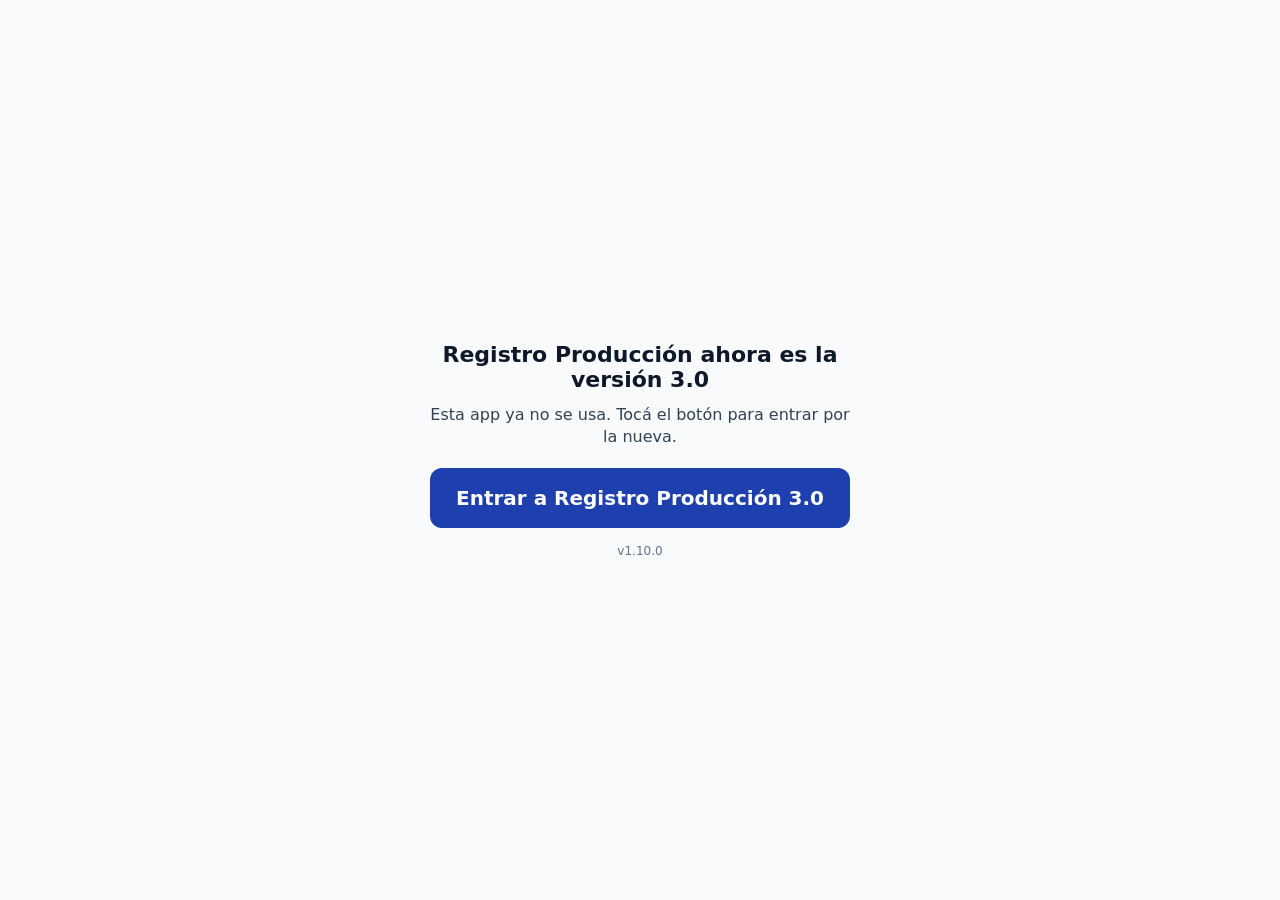
<file: index.html>
<!DOCTYPE html>
<html lang="es">
<head>
  <meta charset="UTF-8" />
  <meta name="viewport" content="width=device-width, initial-scale=1.0" />
  <meta name="theme-color" content="#1e40af" />
  <title>Registro Produccion</title>
  <link rel="icon" href="data:,">
  <link rel="manifest" href="manifest.json" />
  <!-- (v1.10.0) Registro Producción 2.0 quedó retirado: se usa Registro Producción 3.0
       [Luis, 16/10/2026]. Esta pantalla reemplaza la de legajo:
         · sin registros en cola → cierra la sesión de RP2 de este celular (borra el
           estado del día por legajo) y muestra el botón a RP3;
         · con registros en cola → NO borra nada y manda primero a app.html (la app
           vieja) para que los envíe; cuando la cola queda vacía vuelve acá.
       No se toca `vir_legajo_auth` ni la sesión de Supabase: el origin
       loekemeyer.github.io es compartido y las usan Gestión Virgilio y RP3. -->
  <style>
    body { margin: 0; min-height: 100vh; display: flex; align-items: center; justify-content: center;
           font-family: system-ui, -apple-system, Segoe UI, Roboto, sans-serif; background: #f8fafc; color: #0f172a; }
    main { max-width: 420px; padding: 24px 16px; text-align: center; }
    h1 { font-size: 22px; margin: 0 0 12px; }
    p { font-size: 16px; line-height: 1.4; margin: 0 0 20px; color: #334155; }
    .btn { display: block; padding: 18px 16px; border-radius: 12px; font-size: 20px; font-weight: 800;
           text-decoration: none; color: #fff; background: #1e40af; }
    .btn.warn { background: #b45309; }
    .hidden { display: none; }
    small { display: block; margin-top: 16px; color: #64748b; font-size: 12px; }
  </style>
</head>
<body>
  <main>
    <div id="vaRp3">
      <h1>Registro Producción ahora es la versión 3.0</h1>
      <p>Esta app ya no se usa. Tocá el botón para entrar por la nueva.</p>
      <a class="btn" href="https://rp.loeke-erp.com/">Entrar a Registro Producción 3.0</a>
    </div>
    <div id="hayCola" class="hidden">
      <h1>Hay registros sin enviar en este celular</h1>
      <p><b id="nCola">0</b> registro(s) de la app vieja todavía no llegaron. Abrila para que se envíen; cuando termine vuelve sola a esta pantalla.</p>
      <a class="btn warn" href="app.html">Enviar pendientes</a>
    </div>
    <small>v1.10.0</small>
  </main>
  <script>
  (function () {
    var TAG = "_Cervantes_v2_supa";
    var COLAS = ["prod_queue" + TAG, "prod_stockq" + TAG, "prod_balq" + TAG];
    var n = 0;
    for (var i = 0; i < COLAS.length; i++) {
      try { var a = JSON.parse(localStorage.getItem(COLAS[i]) || "[]"); if (Array.isArray(a)) n += a.length; } catch (_e) {}
    }
    if (n > 0) {
      document.getElementById("nCola").textContent = String(n);
      document.getElementById("hayCola").classList.remove("hidden");
      document.getElementById("vaRp3").classList.add("hidden");
      return;
    }
    // Sin cola: deslogueo de RP2 = borrar el estado del día por legajo y el guard del día.
    try {
      for (var k = localStorage.length - 1; k >= 0; k--) {
        var key = localStorage.key(k);
        if (key && (key.indexOf("prod_state" + TAG) === 0 || key === "prod_day_guard" + TAG)) localStorage.removeItem(key);
      }
    } catch (_e) {}
  })();
  </script>
</body>
</html>
</file>
